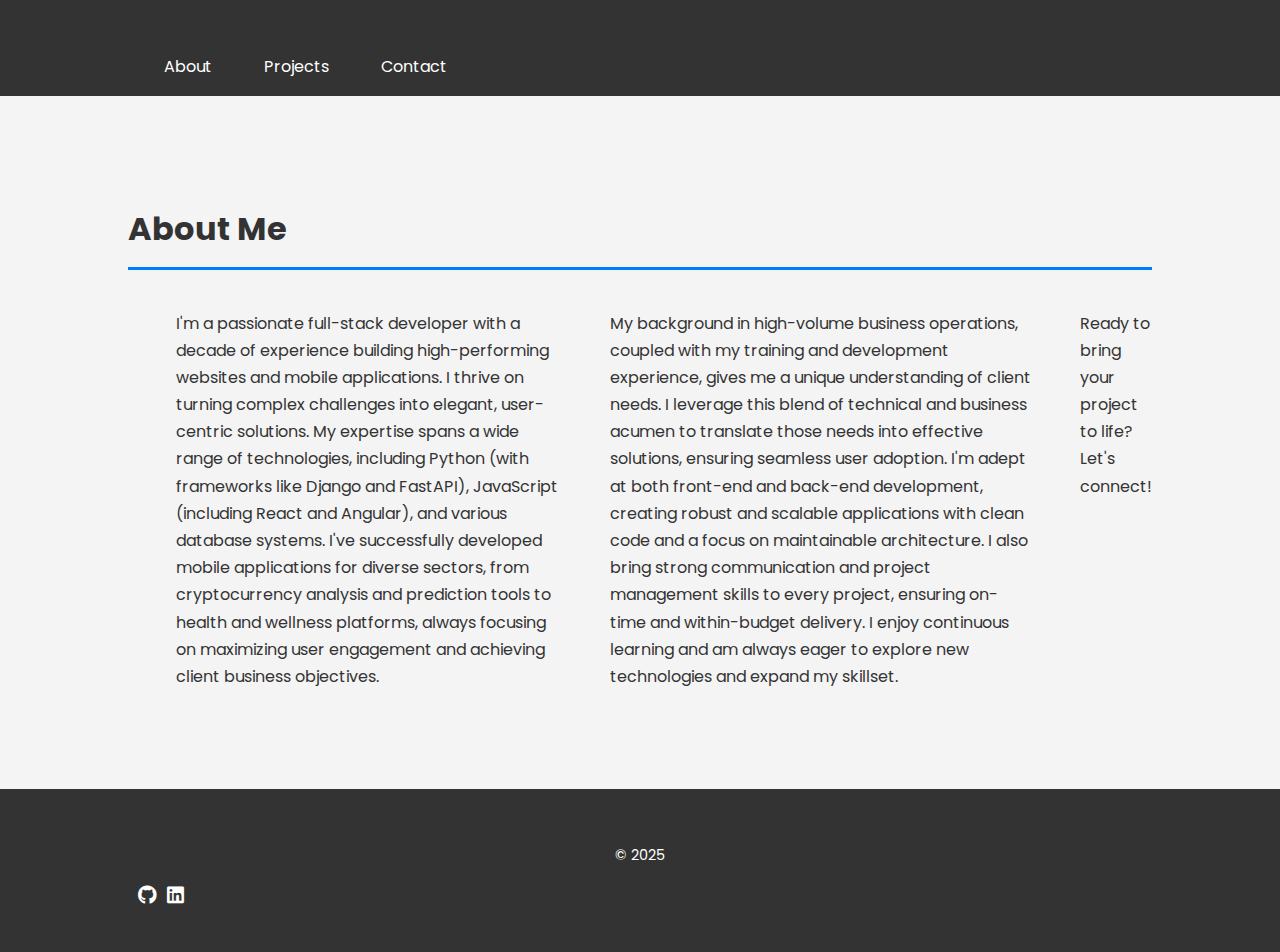
<file: about.html>
<!DOCTYPE html>
<html lang="en">
<head>
    <meta charset="UTF-8">
    <meta name="viewport" content="width=device-width, initial-scale=1.0">
    <title>About - <TMPL_VAR NAME="name"></title>
    <link rel="stylesheet" href="style.css">
    <link href="https://fonts.googleapis.com/css2?family=Poppins:wght@400;700&display=swap" rel="stylesheet">
    <link rel="stylesheet" href="https://cdnjs.cloudflare.com/ajax/libs/font-awesome/6.0.0/css/all.min.css">
</head>
<body>
    <header>
        <nav>
            <div class="container">
                <a href="index.html" class="logo"><TMPL_VAR NAME="name"></a>
                <ul>
                    <li><a href="about.html">About</a></li>
                    <li><a href="projects.html">Projects</a></li>
                    <li><a href="contact.html">Contact</a></li>
                </ul>
            </div>
        </nav>
    </header>

    <section id="about" class="container">
        <h2>About Me</h2>
        <div class="about-content">
            <p><TMPL_VAR NAME="bio"></p>
            <p>I'm a passionate full-stack developer with a decade of experience building high-performing websites and mobile applications. I thrive on turning complex challenges into elegant, user-centric solutions. My expertise spans a wide range of technologies, including Python (with frameworks like Django and FastAPI), JavaScript (including React and Angular), and various database systems. I've successfully developed mobile applications for diverse sectors, from cryptocurrency analysis and prediction tools to health and wellness platforms, always focusing on maximizing user engagement and achieving client business objectives.</p> <p>My background in high-volume business operations, coupled with my training and development experience, gives me a unique understanding of client needs. I leverage this blend of technical and business acumen to translate those needs into effective solutions, ensuring seamless user adoption. I'm adept at both front-end and back-end development, creating robust and scalable applications with clean code and a focus on maintainable architecture. I also bring strong communication and project management skills to every project, ensuring on-time and within-budget delivery. I enjoy continuous learning and am always eager to explore new technologies and expand my skillset.</p> <p>Ready to bring your project to life? Let's connect!</p>

        </div>
    </section>

    <footer>
        <div class="container">
            <p>&copy; 2025 <TMPL_VAR NAME="name"></p>
            <ul>
                <li><a href="https://github.com/Freedomwithin" target="_blank"><i class="fab fa-github"></i></a></li>
                <li><a href="#"><i class="fab fa-linkedin"></i></a></li>
            </ul>
        </div>
    </footer>
</body>
</html>
</file>
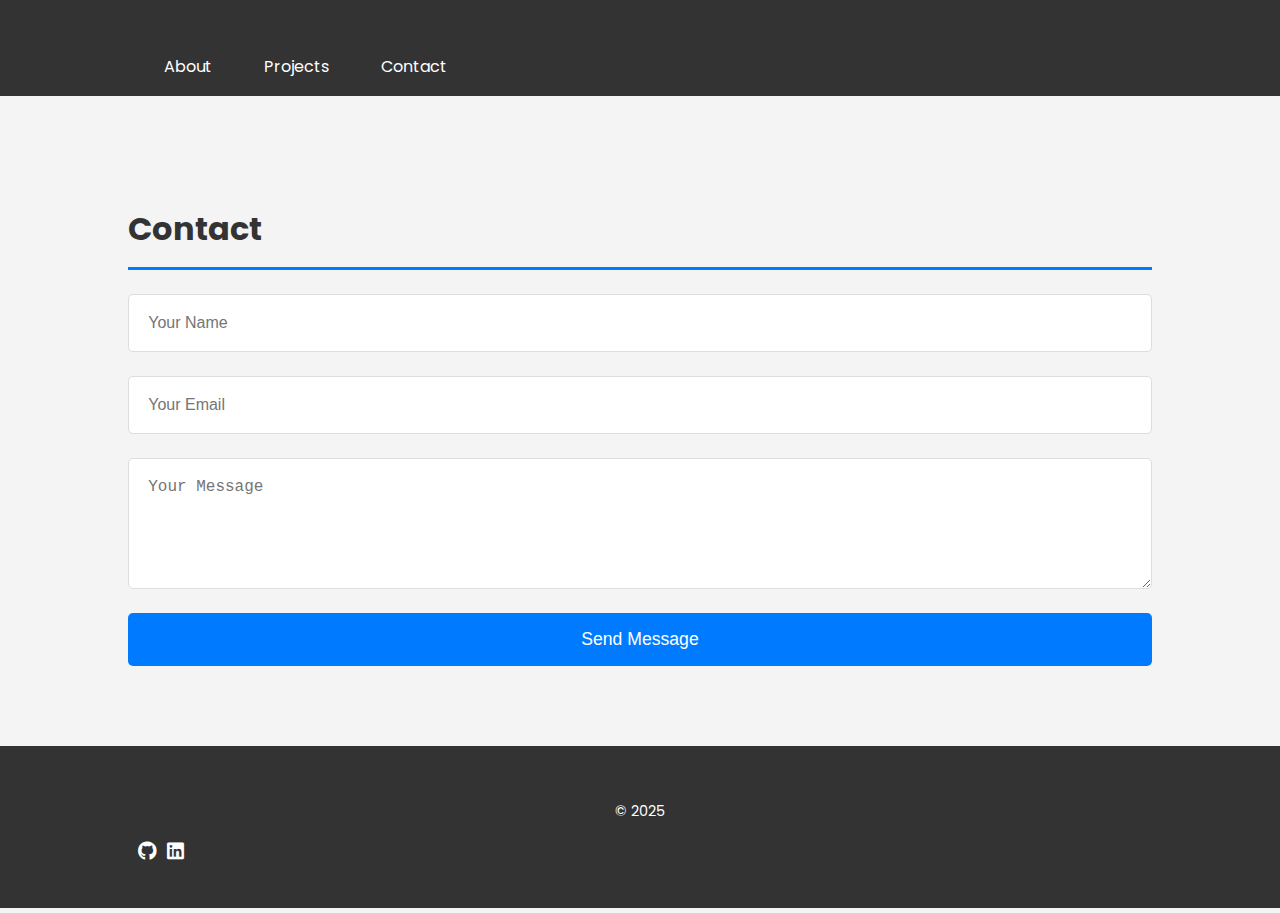
<file: contact.html>
<!DOCTYPE html>
<html lang="en">
<head>
    <meta charset="UTF-8">
    <meta name="viewport" content="width=device-width, initial-scale=1.0">
    <title>Contact - <TMPL_VAR NAME="name"></title>
    <link rel="stylesheet" href="style.css">
    <link href="https://fonts.googleapis.com/css2?family=Poppins:wght@400;700&display=swap" rel="stylesheet">
    <link rel="stylesheet" href="https://cdnjs.cloudflare.com/ajax/libs/font-awesome/6.0.0/css/all.min.css">
</head>
<body>
    <header>
        <nav>
            <div class="container">
                <a href="index.html" class="logo"><TMPL_VAR NAME="name"></a>
                <ul>
                    <li><a href="about.html">About</a></li>
                    <li><a href="projects.html">Projects</a></li>
                    <li><a href="contact.html">Contact</a></li>
                </ul>
            </div>
        </nav>
    </header>

    <section id="contact" class="container">
        <h2>Contact</h2>
        <form action="mailto:Jonathon.Koerner@gmail.com" method="post" enctype="text/plain">
            <input type="text" name="name" placeholder="Your Name" required>
            <input type="email" name="email" placeholder="Your Email" required>
            <textarea name="message" placeholder="Your Message" rows="5" required></textarea>
            <button type="submit">Send Message</button>
        </form>
    </section>

    <footer>
        <div class="container">
            <p>&copy; 2025 <TMPL_VAR NAME="name"></p>
            <ul>
                <li><a href="https://github.com/Freedomwithin" target="_blank"><i class="fab fa-github"></i></a></li>
                <li><a href="#"><i class="fab fa-linkedin"></i></a></li>
            </ul>
        </div>
    </footer>
</body>
</html>
</file>
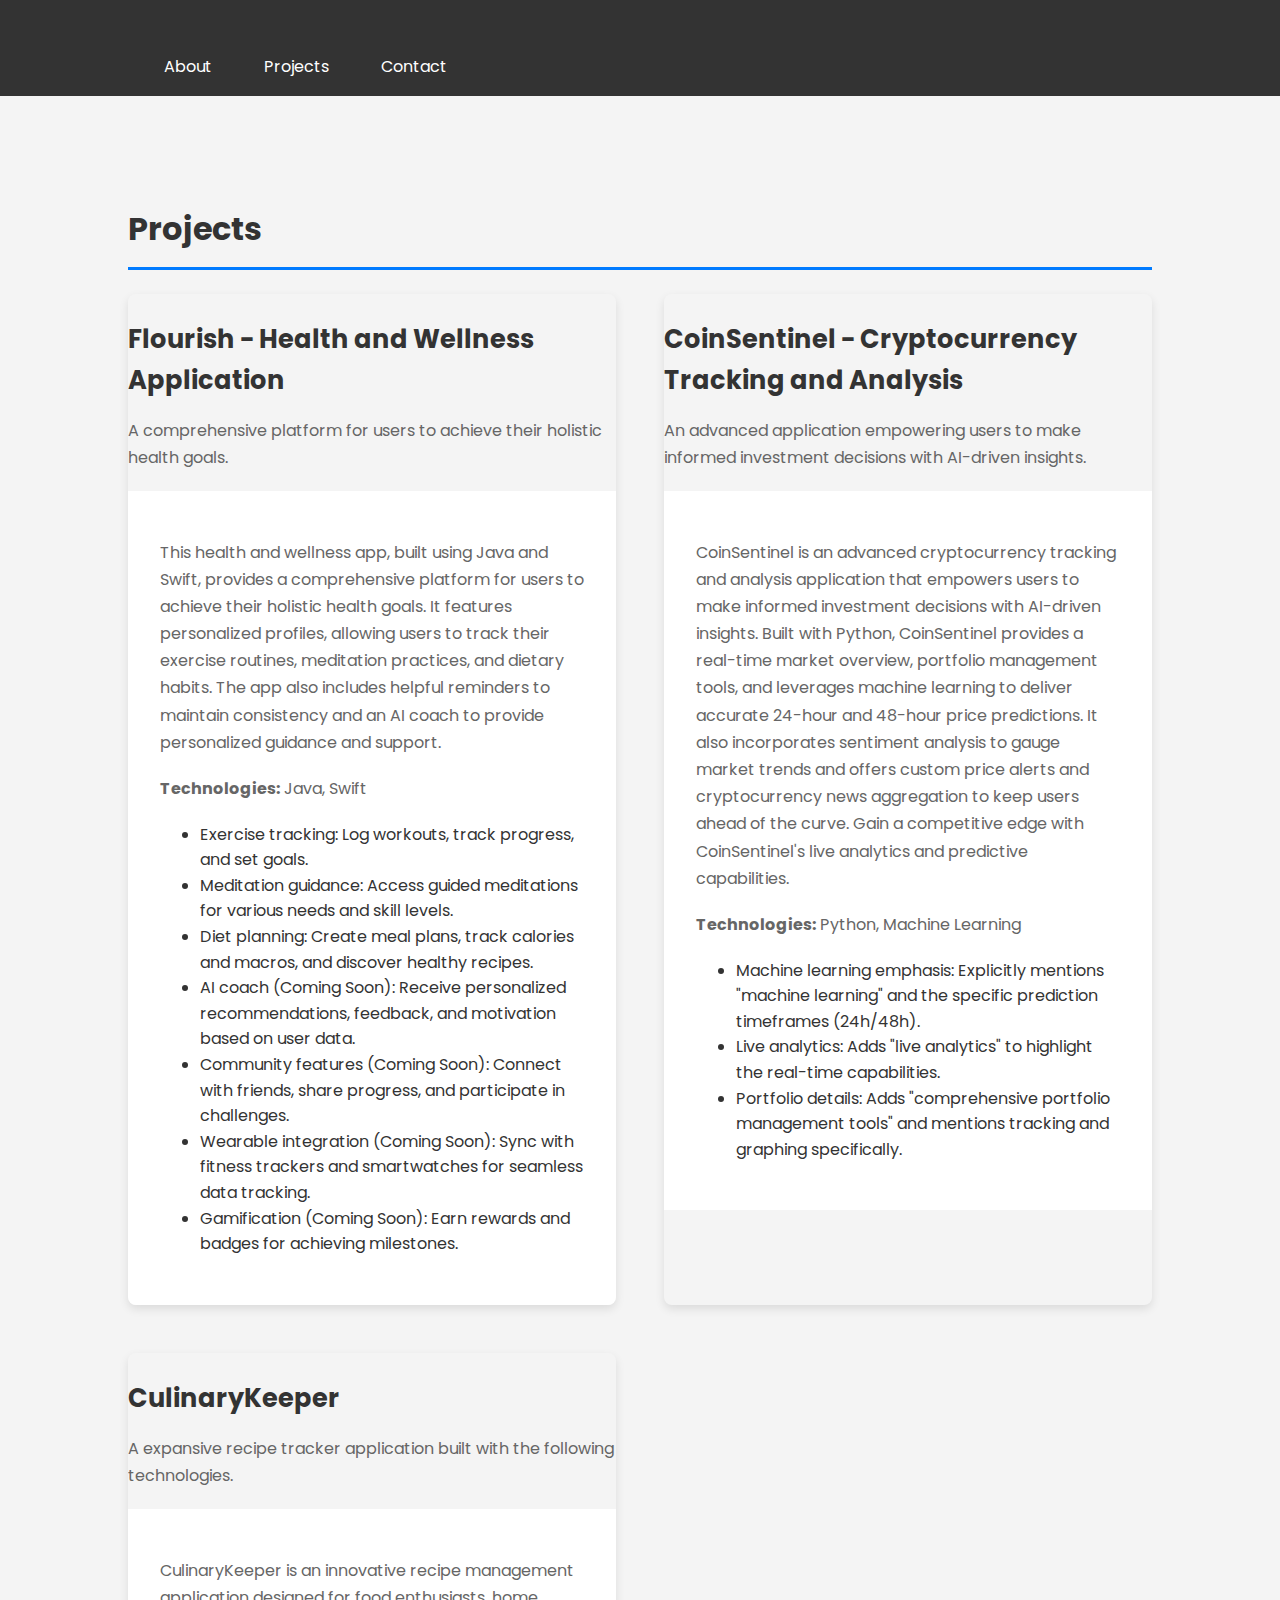
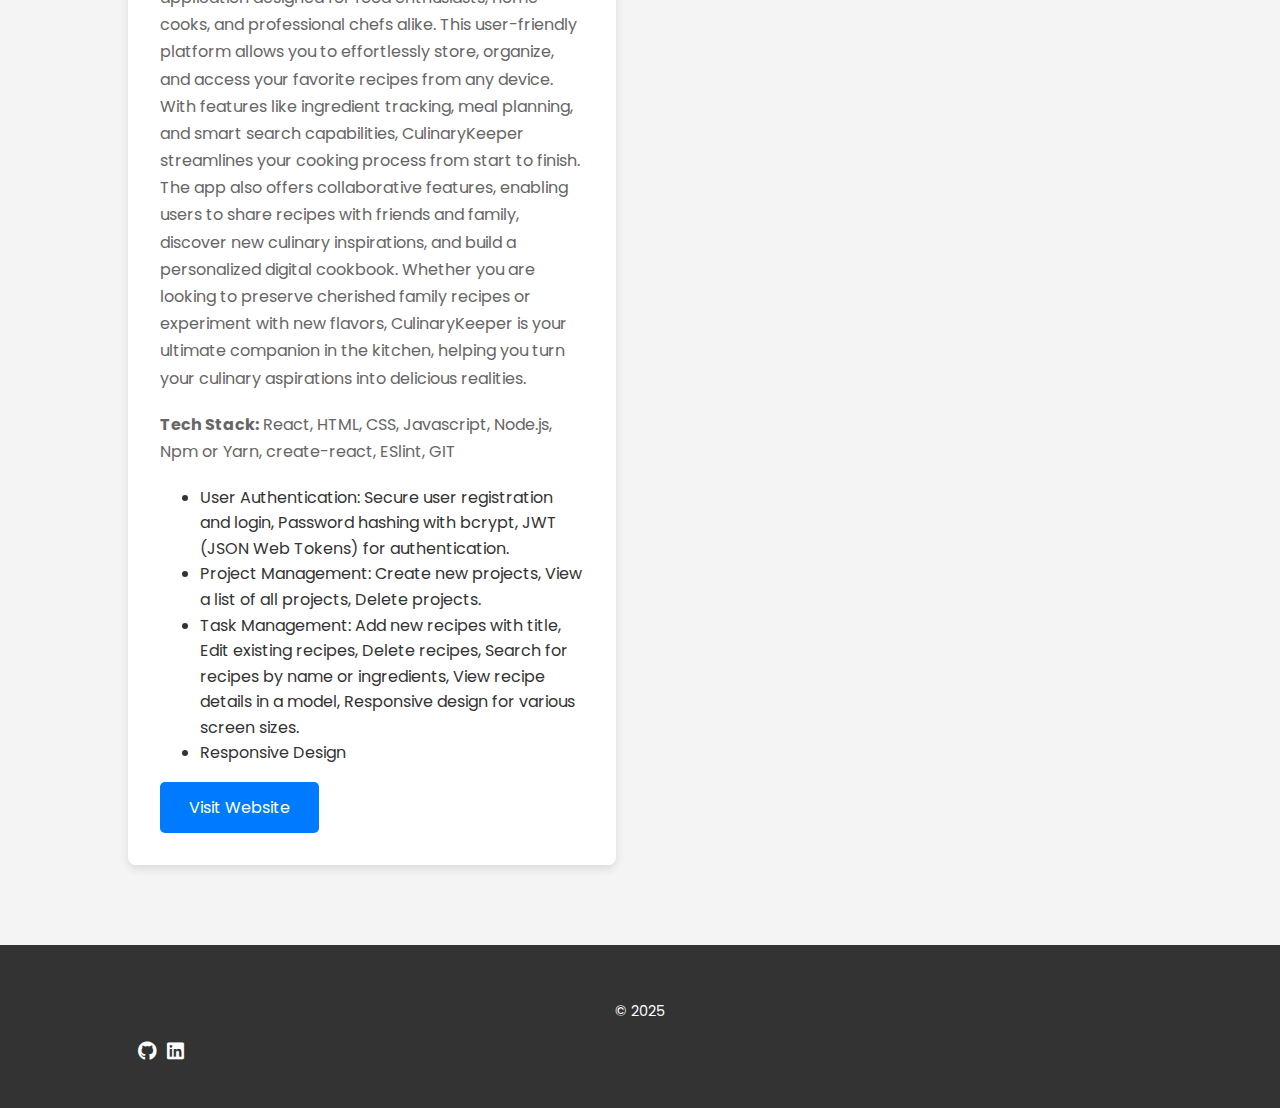
<file: projects.html>
<!DOCTYPE html>
<html lang="en">
<head>
    <meta charset="UTF-8">
    <meta name="viewport" content="width=device-width, initial-scale=1.0">
    <title>Projects - <TMPL_VAR NAME="name"></title>
    <link rel="stylesheet" href="style.css">
    <link href="https://fonts.googleapis.com/css2?family=Poppins:wght@400;700&display=swap" rel="stylesheet">
    <link rel="stylesheet" href="https://cdnjs.cloudflare.com/ajax/libs/font-awesome/6.0.0/css/all.min.css">
</head>
<body>
    <header>
        <nav>
            <div class="container">
                <a href="index.html" class="logo"><TMPL_VAR NAME="name"></a>
                <ul>
                    <li><a href="about.html">About</a></li>
                    <li><a href="projects.html">Projects</a></li>
                    <li><a href="contact.html">Contact</a></li>
                </ul>
            </div>
        </nav>
    </header>

    <section id="projects" class="container">
        <h2>Projects</h2>
        <div class="project-grid">
            <div class="project">
                <h3>Flourish - Health and Wellness Application</h3>
                <p>A comprehensive platform for users to achieve their holistic health goals.</p>
                <div class="project-details">
                    <p>This health and wellness app, built using Java and Swift, provides a comprehensive platform for users to achieve their holistic health goals. It features personalized profiles, allowing users to track their exercise routines, meditation practices, and dietary habits. The app also includes helpful reminders to maintain consistency and an AI coach to provide personalized guidance and support.</p>
                    <p><strong>Technologies:</strong> Java, Swift</p>
                    <ul>
                        <li>Exercise tracking: Log workouts, track progress, and set goals.</li>
                        <li>Meditation guidance: Access guided meditations for various needs and skill levels.</li>
                        <li>Diet planning: Create meal plans, track calories and macros, and discover healthy recipes.</li>
                        <li>AI coach (Coming Soon): Receive personalized recommendations, feedback, and motivation based on user data.</li>
                        <li>Community features (Coming Soon): Connect with friends, share progress, and participate in challenges.</li>
                        <li>Wearable integration (Coming Soon): Sync with fitness trackers and smartwatches for seamless data tracking.</li>
                        <li>Gamification (Coming Soon): Earn rewards and badges for achieving milestones.</li>
                    </ul>
                </div>
            </div>
            <div class="project">
                <h3>CoinSentinel - Cryptocurrency Tracking and Analysis</h3>
                <p>An advanced application empowering users to make informed investment decisions with AI-driven insights.</p>
                <div class="project-details">
                    <p>CoinSentinel is an advanced cryptocurrency tracking and analysis application that empowers users to make informed investment decisions with AI-driven insights. Built with Python, CoinSentinel provides a real-time market overview, portfolio management tools, and leverages machine learning to deliver accurate 24-hour and 48-hour price predictions. It also incorporates sentiment analysis to gauge market trends and offers custom price alerts and cryptocurrency news aggregation to keep users ahead of the curve. Gain a competitive edge with CoinSentinel's live analytics and predictive capabilities.</p>
                    <p><strong>Technologies:</strong> Python, Machine Learning</p>
                    <ul>
                        <li>Machine learning emphasis: Explicitly mentions "machine learning" and the specific prediction timeframes (24h/48h).</li>
                        <li>Live analytics: Adds "live analytics" to highlight the real-time capabilities.</li>
                        <li>Portfolio details: Adds "comprehensive portfolio management tools" and mentions tracking and graphing specifically.</li>
                    </ul>
                </div>
            </div>
            <div class="project">
                <h3>CulinaryKeeper</h3>
                <p>A expansive recipe tracker application built with the following technologies.</p>
                <div class="project-details">
                    <p>CulinaryKeeper is an innovative recipe management application designed for food enthusiasts, home cooks, and professional chefs alike. This user-friendly platform allows you to effortlessly store, organize, and access your favorite recipes from any device. With features like ingredient tracking, meal planning, and smart search capabilities, CulinaryKeeper streamlines your cooking process from start to finish. The app also offers collaborative features, enabling users to share recipes with friends and family, discover new culinary inspirations, and build a personalized digital cookbook. Whether you are looking to preserve cherished family recipes or experiment with new flavors, CulinaryKeeper is your ultimate companion in the kitchen, helping you turn your culinary aspirations into delicious realities.</p>
                    <p><strong>Tech Stack:</strong> React, HTML, CSS, Javascript, Node.js, Npm or Yarn, create-react, ESlint, GIT</p>
                    <ul>
                        <li>User Authentication: Secure user registration and login, Password hashing with bcrypt, JWT (JSON Web Tokens) for authentication.</li>
                        <li>Project Management: Create new projects, View a list of all projects, Delete projects.</li>
                        <li>Task Management: Add new recipes with title, Edit existing recipes, Delete recipes, Search for recipes by name or ingredients, View recipe details in a model, Responsive design for various screen sizes.</li>
                        <li>Responsive Design</li>
                    </ul>
                    <a href="https://github.com/Freedomwithin/CulinaryKeeper" class="project-link">Visit Website</a>
                </div>
            </div>
        </div>
    </section>

    <footer>
        <div class="container">
            <p>&copy; 2025 <TMPL_VAR NAME="name"></p>
            <ul>
                <li><a href="https://github.com/Freedomwithin" target="_blank"><i class="fab fa-github"></i></a></li>
                <li><a href="#"><i class="fab fa-linkedin"></i></a></li>
            </ul>
        </div>
    </footer>
</body>
</html>
</file>
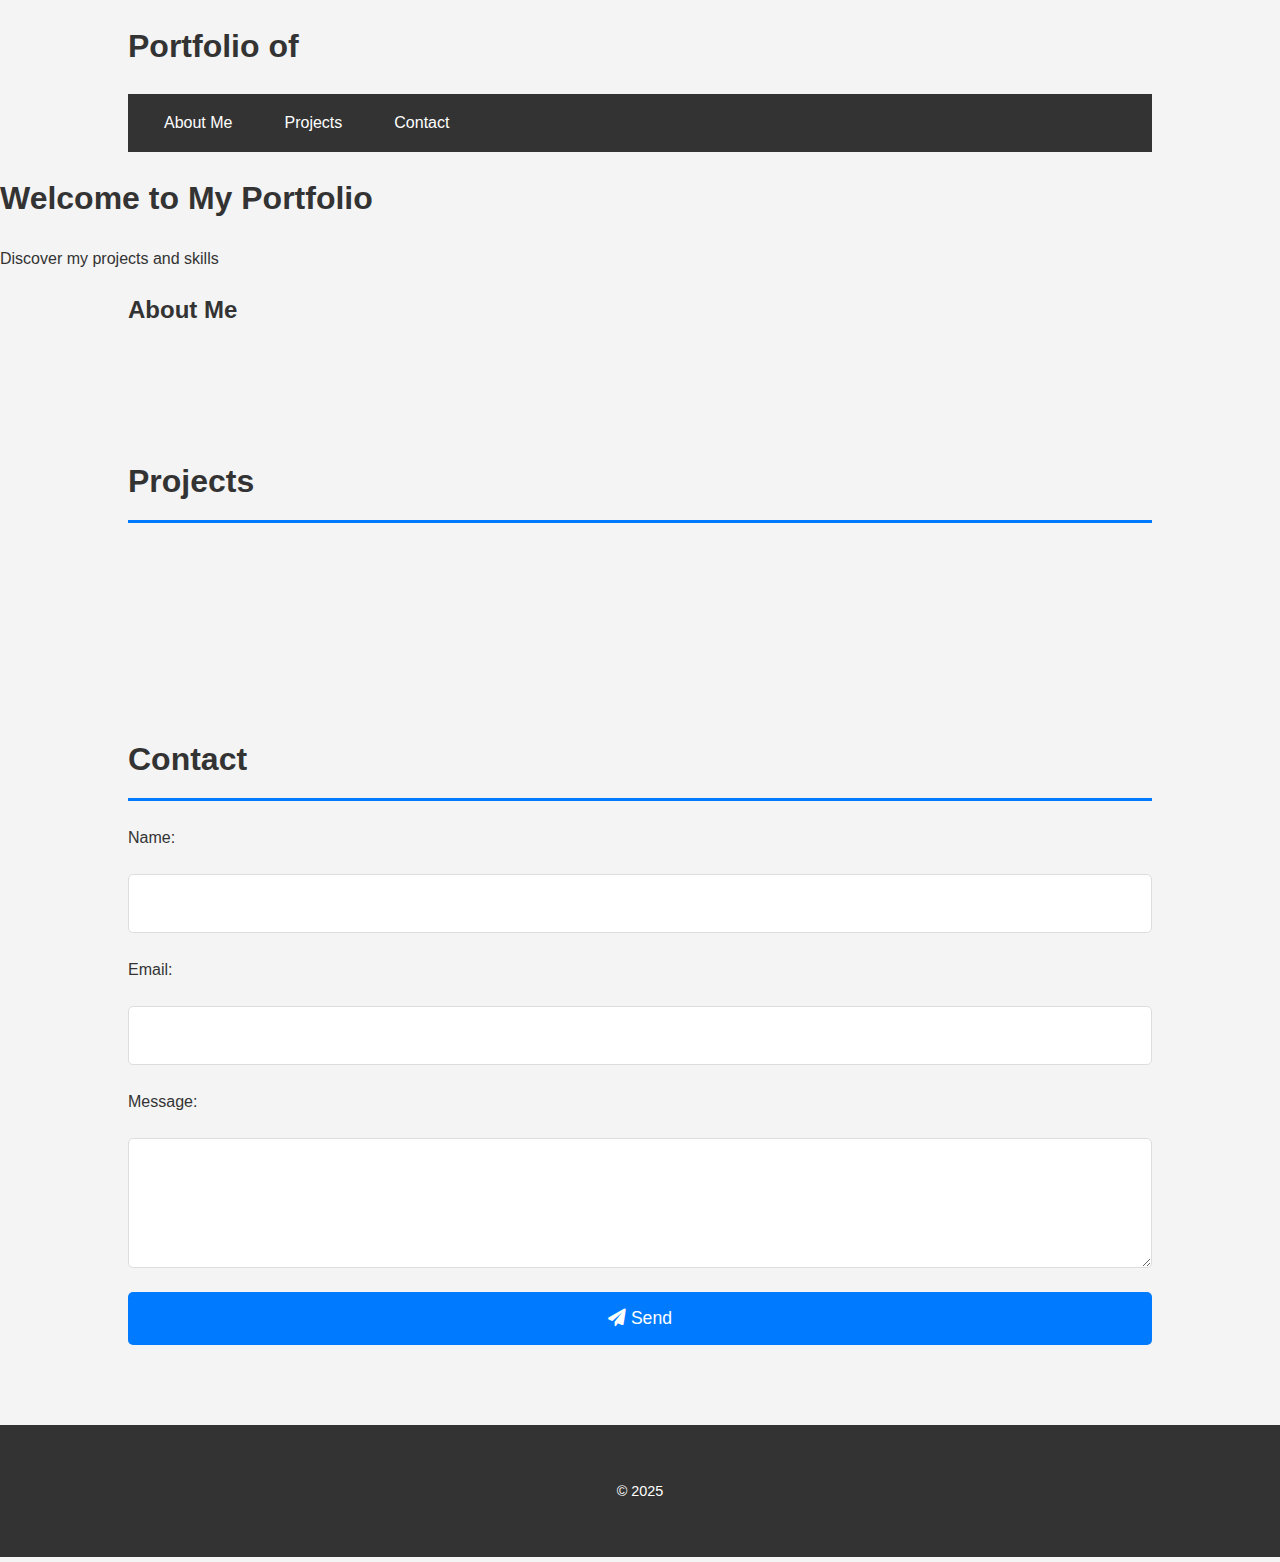
<file: template.html>
<!DOCTYPE html>
<html lang="en">
<head>
    <meta charset="UTF-8">
    <meta name="viewport" content="width=device-width, initial-scale=1.0">
    <title>Portfolio of <TMPL_VAR NAME="name"></title>
    <link rel="stylesheet" href="style.css">
    <link href="https://fonts.googleapis.com/css2?family=Roboto:wght@400;700&display=swap" rel="stylesheet"> <!-- Add Google Font -->
    <link rel="stylesheet" href="https://cdnjs.cloudflare.com/ajax/libs/font-awesome/6.0.0-beta3/css/all.min.css"> <!-- Add Font Awesome -->
</head>
<body>
    <header>
        <div class="container">
            <h1>Portfolio of <TMPL_VAR NAME="name"></h1>
            <nav>
                <ul>
                    <li><a href="#bio">About Me</a></li>
                    <li><a href="#projects">Projects</a></li>
                    <li><a href="#contact">Contact</a></li>
                </ul>
            </nav>
        </div>
    </header>
    <section id="showcase">
        <h1>Welcome to My Portfolio</h1>
        <p>Discover my projects and skills</p>
    </section>
    <section id="bio" class="container">
        <h2>About Me</h2>
        <p><TMPL_VAR NAME="bio"></p>
    </section>
    <section id="projects" class="container">
        <h2>Projects</h2>
        <div class="projects-grid">
            <TMPL_LOOP NAME="projects">
                <div class="project-card">
                    <h3><TMPL_VAR NAME="title"></h3>
                    <p><TMPL_VAR NAME="description"></p>
                </div>
            </TMPL_LOOP>
        </div>
    </section>
    <section id="contact" class="container">
        <h2>Contact</h2>
        <form action="mailto:Jonathon.Koerner@gmail.com" method="post" enctype="text/plain">
            <label for="name">Name:</label>
            <input type="text" id="name" name="name" required>
            <label for="email">Email:</label>
            <input type="email" id="email" name="email" required>
            <label for="message">Message:</label>
            <textarea id="message" name="message" rows="5" required></textarea>
            <button type="submit"><i class="fas fa-paper-plane"></i> Send</button> <!-- Add icon to button -->
        </form>
    </section>
    <footer>
        <div class="container">
            <p>&copy; 2025 <TMPL_VAR NAME="name"></p>
        </div>
    </footer>
</body>
</html>
</file>
<file: style.css>
/* Basic Styles */
body {
    font-family: 'Poppins', sans-serif;
    margin: 0;
    line-height: 1.6;
    color: #333;
    background-color: #f4f4f4;
}.container {
    width: 80%;
    margin: 0 auto;
    max-width: 1200px;
}

/* Navigation */
nav {
    background-color: #333;
    color: #fff;
    padding: 1rem 0;
}

nav.container {
    display: flex;
    justify-content: space-between;
    align-items: center;
}.logo {
    font-weight: bold;
    font-size: 1.5rem;
    text-decoration: none;
    color: #fff;
    transition: color 0.3s;
}.logo:hover {
    color: #007bff;
}

nav ul {
    list-style: none;
    margin: 0;
    padding: 0;
    display: flex;
}

nav li {
    margin-left: 20px;
}

nav a {
    color: #fff;
    text-decoration: none;
    transition: color 0.3s;
    padding: 0.5rem 1rem;
    border-radius: 5px;
}

nav a:hover {
    color: #007bff;
    background-color: rgba(255, 255, 255, 0.1);
}

/* Hero Section */.hero {
    background-image: url("hero-image.jpg"); /* Replace with your hero image */
    background-size: cover;
    background-position: center;
    color: #333; /* Changed to black */
    text-align: center;
    padding: 8rem 0;
}.hero.container {
    max-width: 700px;
}.hero h1 {
    font-size: 3rem;
    margin-bottom: 1.5rem;
    font-weight: 700;
}.hero p {
    font-size: 1.4rem;
    margin-bottom: 2.5rem;
    line-height: 1.8;
}.cta-button {
    display: inline-block;
    padding: 1.2rem 2.5rem;
    background-color: #007bff;
    color: #fff;
    text-decoration: none;
    border-radius: 5px;
    font-size: 1.1rem;
    transition: background-color 0.3s;
}.cta-button:hover {
    background-color: #0056b3;
}

/* About Section */
#about {
    padding: 5rem 0;
}

#about h2,
#projects h2,
#contact h2 {
    margin-bottom: 1.5rem;
    border-bottom: 3px solid #007bff;
    padding-bottom: 0.8rem;
    font-size: 2rem;
    color: #333; /* Changed to black */
}.about-content {
    display: flex;
    align-items: flex-start;
    gap: 3rem;
}.headshot {
    width: 250px;
    height: 250px;
    border-radius: 50%;
    object-fit: cover;
    box-shadow: 0 0 10px rgba(0, 0, 0, 0.2);
}.about-text {
    flex: 1;
}

#about p {
    margin-bottom: 1.2rem;
    line-height: 1.7;
}

/* Projects Section */
#projects {
    padding: 5rem 0;
}.project-grid {
    display: grid;
    grid-template-columns: repeat(auto-fit, minmax(350px, 1fr));
    gap: 3rem;
}.project {
    border: none;
    padding: 0;
    border-radius: 8px;
    overflow: hidden;
    box-shadow: 0 4px 10px rgba(0, 0, 0, 0.1);
    transition: transform 0.3s, box-shadow 0.3s;
}.project:hover {
    transform: translateY(-5px);
    box-shadow: 0 6px 15px rgba(0, 0, 0, 0.15);
}.project img {
    width: 100%;
    height: 250px;
    object-fit: cover;
    border-radius: 8px 8px 0 0;
}.project-details {
    padding: 2rem;
    background-color: #fff;
}.project h3 {
    margin-bottom: 0.8rem;
    font-size: 1.6rem;
    color: #333;
}.project p {
    margin-bottom: 1.2rem;
    line-height: 1.7;
    color: #666;
}.project-link {
    display: inline-block;
    padding: 0.8rem 1.8rem;
    background-color: #007bff;
    color: #fff;
    text-decoration: none;
    border-radius: 5px;
    font-size: 1rem;
    transition: background-color 0.3s;
}.project-link:hover {
    background-color: #0056b3;
}

/* Contact Section */
#contact {
    padding: 5rem 0;
}

#contact form {
    display: grid;
    grid-template-columns: 1fr;
    gap: 1.5rem;
}

#contact input,
#contact textarea {
    padding: 1.2rem;
    border: 1px solid #ddd;
    border-radius: 5px;
    font-size: 1rem;
    transition: border-color 0.3s;
}

#contact input:focus,
#contact textarea:focus {
    border-color: #007bff;
    outline: none;
}

#contact button {
    padding: 1rem 2rem;
    background-color: #007bff;
    color: #fff;
    border: none;
    border-radius: 5px;
    font-size: 1.1rem;
    cursor: pointer;
    transition: background-color 0.3s;
}

#contact button:hover {
    background-color: #0056b3;
}

/* Footer */
footer {
    background-color: #333;
    color: #fff;
    padding: 2.5rem 0;
    text-align: center;
    font-size: 0.9rem;
}

footer.container {
    display: flex;
    justify-content: space-between;
    align-items: center;
}

footer ul {
    list-style: none;
    padding: 0;
    margin: 0;
    display: flex;
}

footer li {
    margin-left: 10px;
}

footer a {
    color: #fff;
    font-size: 1.2rem;
    transition: color 0.3s;
}

footer a:hover {
    color: #007bff;
}

/* Responsive Design */
@media (max-width: 768px) {
  .container {
        width: 90%;
    }

    nav ul {
        flex-direction: column;
        text-align: center;
    }

    nav li {
        margin: 10px 0;
        margin-left: 0;
    }

  .about-content {
        flex-direction: column;
        align-items: center;
        text-align: center;
    }

  .headshot {
        margin-bottom: 2rem;
    }

  .project-grid {
        grid-template-columns: 1fr;
    }
}
</file>
